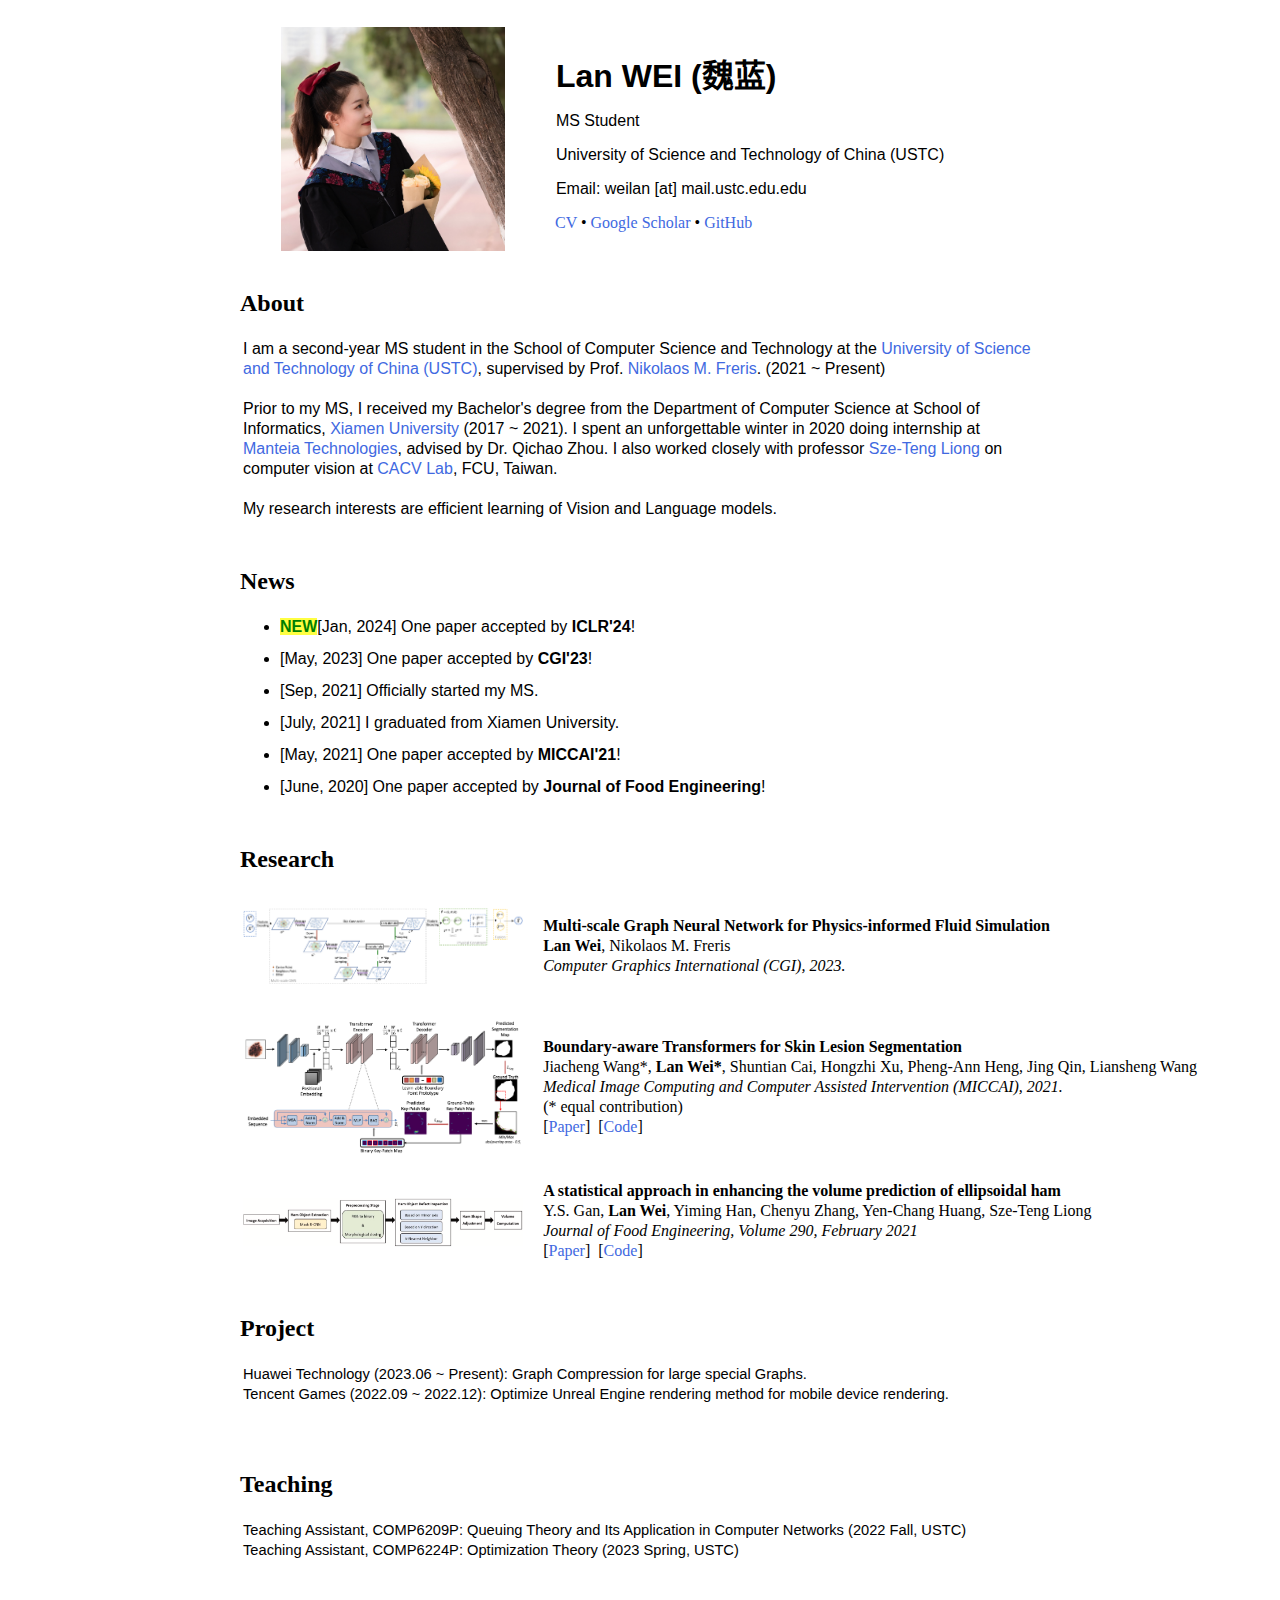
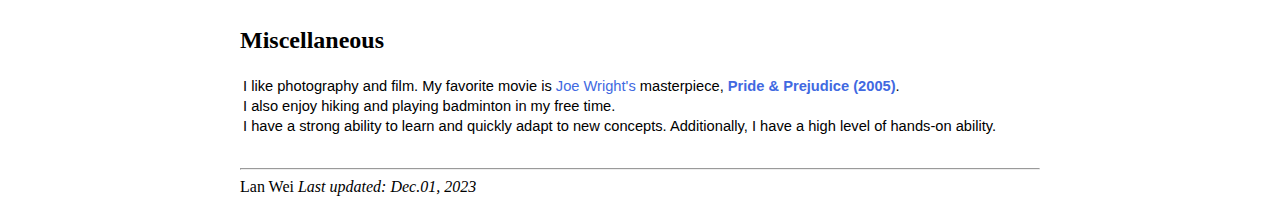
<file: index.html>
<!DOCTYPE html>
<html>
<head>
	<!-- Global site tag (gtag.js) - Google Analytics -->
	<script async src="https://www.googletagmanager.com/gtag/js?id=UA-172831425-1"></script>
	<script>
	window.dataLayer = window.dataLayer || [];
	function gtag(){dataLayer.push(arguments);}
	gtag('js', new Date());

	gtag('config', 'UA-172831425-1');
	</script>

	<meta content="en-us" http-equiv="Content-Language">
	<meta content="text/html; charset=utf-8" http-equiv="Content-Type">
	<title>Lan Wei - USTC</title>
	<meta charset="utf-8">
	
	<style type="text/css">
		.container {
			zoom: 1;
			margin-left: auto;
			margin-right: auto;
			vertical-align: middle;
			text-align: left;
			width: 100%;
			max-width: 800px;
		}

		a {text-decoration:none}
		a:any-link{color: royalblue;}
		a:link{color:royalblue;}
		a:visited{color:royalblue;}
		a:hover{color:blue;}
	</style>
</head>
<body><div class="container">
	<table border="0" id="table1" width="720">
		<tbody>
			<tr>
				<td width="300">
					<p align="center"><font face="Arial"><img border="0" src="imgs/weilan.jpg" height="224"></font></p>
				</td>
				<td>
					<font face="Arial" size="6"><b>&nbsp;Lan WEI <span lang="zh-cn">(魏蓝)</span></b></font>
					<p><font face="Arial" style="font-size: 12pt;">&nbsp; MS Student</font></p>
					<p><font face="Arial" style="font-size: 12pt;">&nbsp; University of Science and Technology of China (USTC)</font></p>
					<p><font face="Arial" style="font-size: 12pt;">&nbsp; Email: weilan [at] mail.ustc.edu.edu</font></p>
					&nbsp; <a href="files/CV.pdf">CV</a> &bull; <a href="https://scholar.google.com/citations?hl=en&user=DOkab9UAAAAJ">Google Scholar</a> &bull; <a href="https://github.com/LannWei">GitHub</a>
				</td>
			</tr>
		</tbody>
	</table>

	<p><b><font face="Times New Roman" size="5">
		About
	</font></b></p>
	<table border="1" style="border-width: 0px;" width="800">
		<tbody>
			<tr>
				<td style="border-style: none; border-width: medium;">
					<p style="margin-top: 3px; margin-bottom: 3px; line-height: 1.25;"><font face="Arial" style="font-size: 12pt;">
					I am a second-year MS student in the School of Computer Science and Technology at the <a href="http://en.ustc.edu.cn/">University of Science and Technology of China (USTC)</a>, supervised by Prof. <a href="http://staff.ustc.edu.cn/~nfr/">Nikolaos M. Freris</a>. (2021 ~ Present)
					<br><br>
					Prior to my MS, I received my Bachelor's degree from the Department of Computer Science at School of Informatics, <a href="https://en.xmu.edu.cn/main.htm">Xiamen University</a> (2017 ~ 2021).
					I spent an unforgettable winter in 2020 doing internship at <a href="https://www.manteiatech.com/"> Manteia Technologies</a>, advised by Dr. Qichao Zhou.
					I also worked closely with professor <a href="https://scholar.google.com/citations?user=NBiJb4wAAAAJ&hl=en&oi=ao">Sze-Teng Liong</a> on computer vision at <a href="https://sites.google.com/mail.fcu.edu.tw/cacv">CACV Lab</a>, FCU, Taiwan.
					<br><br>
					My research interests are efficient learning of Vision and Language models. 
					<!-- I am broadly interested in designing deep learning systems that can perceive the world as we humans do, which I believe is the cornerstone of achieving AGI. -->
				</font></p><font face="Arial" style="font-size: 12pt;"></font>
				</td>
			</tr>
		</tbody>
	</table>

	<p><b><font face="Times New Roman" size="5"><br>
		News
	</font></b></p>
		<font face="Arial" style="font-size: 12pt; line-height: 2;">
		<ul>
			<li> <b style="color: green; background-color: #ffff42">NEW</b>[Jan, 2024] One paper accepted by <b>ICLR'24</b>!</li>
			<li> [May, 2023] One paper accepted by <b>CGI'23</b>!</li>
			<li> [Sep, 2021] Officially started my MS.</li>
			<li> [July, 2021] I graduated from Xiamen University.</li>
			<li> [May, 2021] One paper accepted by <b>MICCAI'21</b>!</li>
			<li> [June, 2020] One paper accepted by <b>Journal of Food Engineering</b>!</li>
		</ul>
		</font>



	<p><b><font face="Times New Roman" size="5"><br>
		Research
	</font></b></p>
	<table width="1000">
		<!--MSG-->
		<tbody><tr>
			<td width="30%" valign="middle"><p><img src="./imgs/MSG.png" width="280" alt="LGM" style="border-style: none" align="top"></p></td>
			<td width="70%" valign="middle"><p style="margin-top: 3px; margin-bottom: 3px; line-height: 1.25;">
				<b>Multi-scale Graph Neural Network for Physics-informed Fluid Simulation</b><br>
					<strong>Lan Wei</strong>, Nikolaos M. Freris<br>
				<em>Computer Graphics International (CGI), 2023.</em>
			</p></td></tr>
		</tbody>

		<!--GAT-->
		<tbody><tr>
			<td width="30%" valign="middle"><p><img src="./imgs/GAT.png" width="280" alt="LGM" style="border-style: none" align="top"></p></td>
			<td width="70%" valign="middle"><p style="margin-top: 3px; margin-bottom: 3px; line-height: 1.25;">
				<b>Boundary-aware Transformers for Skin Lesion Segmentation</b><br>
					Jiacheng Wang*, <strong>Lan Wei*</strong>, Shuntian Cai, Hongzhi Xu, Pheng-Ann Heng, Jing Qin, Liansheng Wang<br>
				<em>Medical Image Computing and Computer Assisted Intervention (MICCAI), 2021.</em> <br>
				(* equal contribution)<br>
			[<a href="https://link.springer.com/chapter/10.1007/978-3-030-87193-2_20">Paper</a>]&nbsp;
			[<a href="https://github.com/LannWei/BA-Transformer">Code</a>]&nbsp;
			</p></td></tr>
		</tbody>

		<!--STNet-->
		<tbody><tr>
			<td width="30%" valign="middle"><p><img src="./imgs/STNet.png" width="280" alt="LGM" style="border-style: none" align="top"></p></td>
			<td width="70%" valign="middle"><p style="margin-top: 3px; margin-bottom: 3px; line-height: 1.25;">
				<b>A statistical approach in enhancing the volume prediction of ellipsoidal ham</b><br>
					Y.S. Gan, <strong>Lan Wei</strong>, Yiming Han, Chenyu Zhang, Yen-Chang Huang, Sze-Teng Liong<br>
				<em>Journal of Food Engineering, Volume 290, February 2021</em><br>
			[<a href="https://doi.org/10.1016/j.jfoodeng.2020.110186">Paper</a>]&nbsp;
			[<a href="https://github.com/LannWei/Ham_volume_prediction">Code</a>]&nbsp;
			</p></td></tr>
		</tbody>
	</table>


	<!--Project-->
	<p><b><font face="Times New Roman" size="5"><br>
		Project</font></b></p>
		<table border="1" style="border-width: 0px;" width="900">
			<tbody>
				<tr>
					<td style="border-style: none; border-width: medium;">
						<p style="margin-top: 3px; margin-bottom: 3px; line-height: 1.25;"><font face="Arial" style="font-size: 11pt;">
							Huawei Technology (2023.06 ~ Present):  Graph Compression for large special Graphs.<br>
							Tencent Games (2022.09 ~ 2022.12): Optimize Unreal Engine rendering method for mobile device rendering.
					</font></p><font face="Arial" style="font-size: 11pt;"></font>
					</td>
				</tr>
			</tbody>
		</table><br>


	<!--Teaching-->
	<p><b><font face="Times New Roman" size="5"><br>
		Teaching</font></b></p>
		<table border="1" style="border-width: 0px;" width="900">
			<tbody>
				<tr>
					<td style="border-style: none; border-width: medium;">
						<p style="margin-top: 3px; margin-bottom: 3px; line-height: 1.25;"><font face="Arial" style="font-size: 11pt;">
							Teaching Assistant, COMP6209P: Queuing Theory and Its Application in Computer Networks (2022 Fall, USTC)<br>
							Teaching Assistant, COMP6224P: Optimization Theory (2023 Spring, USTC)
					</font></p><font face="Arial" style="font-size: 11pt;"></font>
					</td>
				</tr>
			</tbody>
		</table><br>


<p><b><font face="Times New Roman" size="5"><br>
	Miscellaneous</font></b></p>
	<table border="1" style="border-width: 0px;" width="900">
		<tbody>
			<tr>
				<td style="border-style: none; border-width: medium;">
					<p style="margin-top: 3px; margin-bottom: 3px; line-height: 1.25;"><font face="Arial" style="font-size: 11pt;">
					I like photography and film. My favorite movie is <a href="https://en.wikipedia.org/wiki/Joe_Wright">Joe Wright's</a> masterpiece,  <a href="https://en.wikipedia.org/wiki/Pride_%26_Prejudice_(2005_film)"><strong>Pride & Prejudice (2005)</strong></a>.
					<br>
					I also enjoy hiking and playing badminton in my free time.
					<br>
					I have a strong ability to learn and quickly adapt to new concepts. 
					Additionally, I have a high level of hands-on ability.
					</font></p><font face="Arial" style="font-size: 11pt;"></font>
				</td>
			</tr>
		</tbody>
	</table><br>

<hr>
<font style="font-size:10">Lan Wei <i>Last updated: Dec.01, 2023</i></font>

</div></body>

<!-- 
ssh-add ~/.ssh/git_rsa


git add --all
git commit -m "Initial commit"
git push -u origin main 

Web: https://lannwei.github.io/

Ref: 
https://wuziyi616.github.io/
https://fockee.github.io/
https://www.bodunhu.com/
https://jcwang123.github.io/
https://yuanmu97.github.io/
http://www.caobeiyan.com/
-->
</file>
